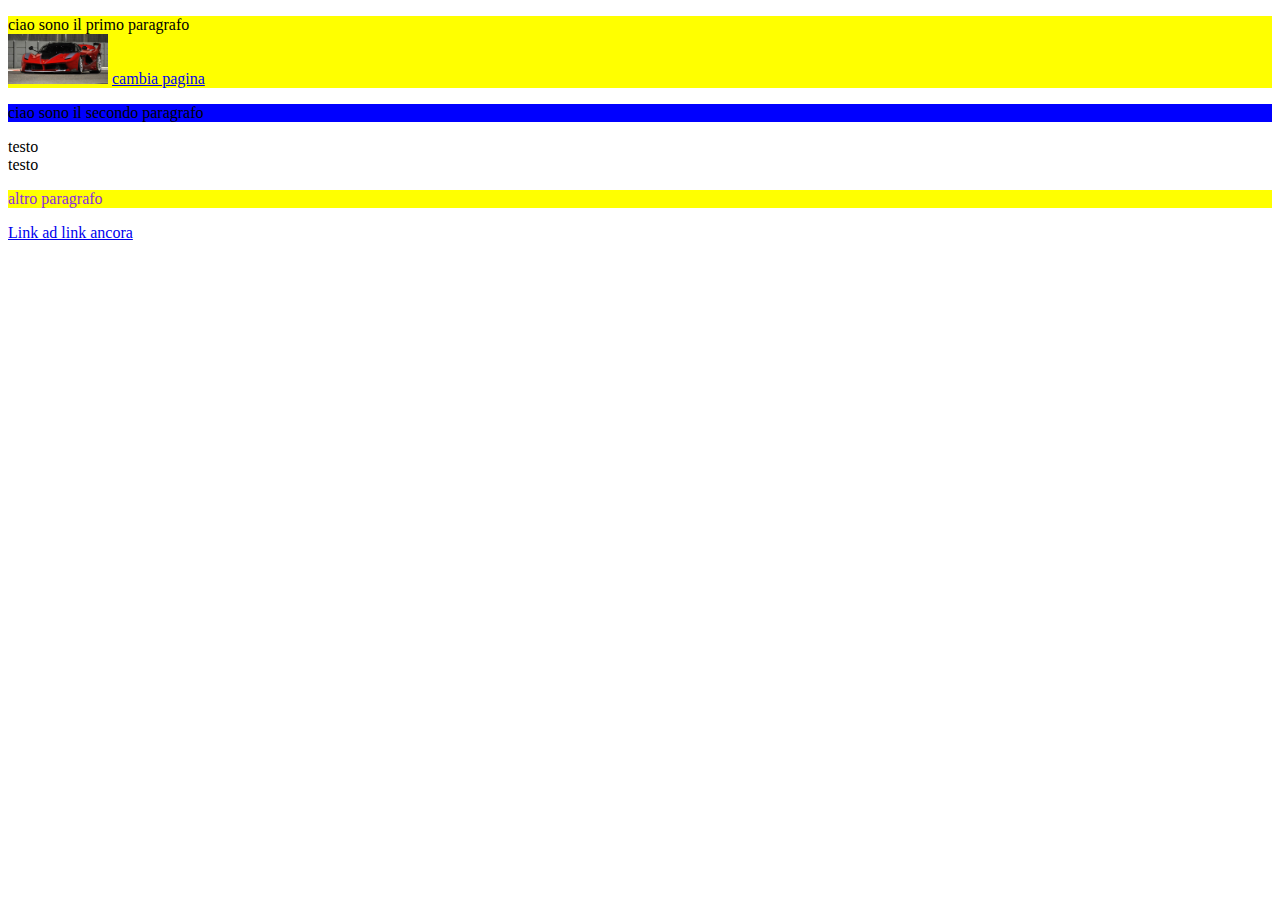
<file: progetto1/index.html>
<!DOCTYPE html>
<!-- questo è un commento
su più righe 
-->
<html>
    <head>
        <meta charset="utf-8">
        <meta http-equiv="X-UA-Compatible" content="IE=edge">
        <title></title>
        <meta name="description" content=" "> <!-- importante per SEO e SERP-->
        <meta name="viewport" content="width=device-width, initial-scale=1">
        <link rel="stylesheet" href="stile.css">
        <style>      
       

        </style>
    </head>
    <body class="qualsiasicosa">

        <p class="classeparagrafo1"> 
            ciao sono il primo paragrafo<br>
            <img src="macchina1.jpg" width="100px" height="50px">
            <a href="contatti.html">cambia pagina</a>
        
        </p>
        <p class="classeparagrafo2"> ciao sono il secondo paragrafo</p>
        testo<br>
        testo<br>
        <p id="paragrafofinale" class="classeparagrafo1"> altro paragrafo </p>

       <a href="servizi.html#ancora"> Link ad  link ancora</a>


      
        <script src="" async defer></script>
    </body>
</html>
</file>
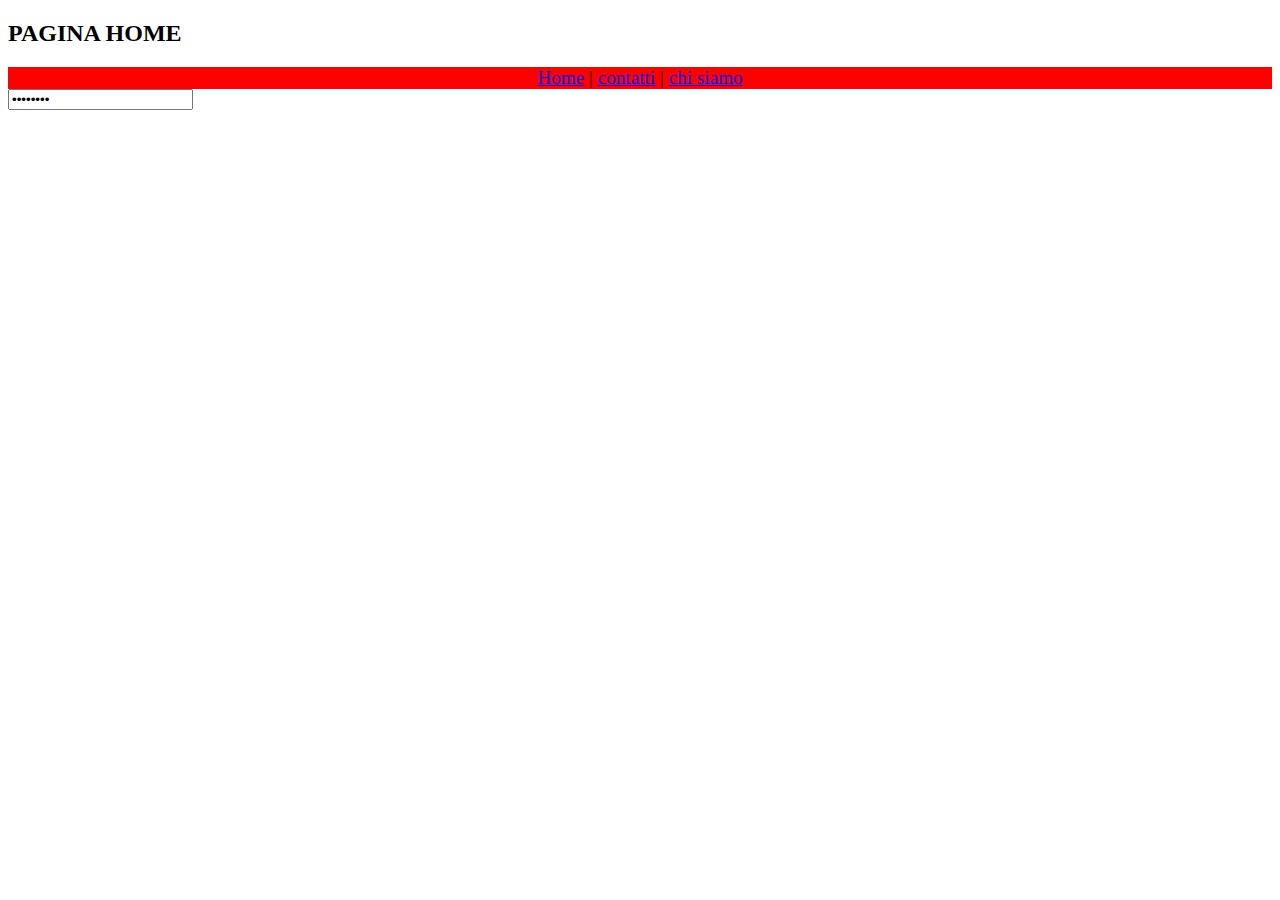
<file: progetto2/index.html>
<!DOCTYPE html>

<html>
    <head>
        <meta charset="utf-8">
        <meta http-equiv="X-UA-Compatible" content="IE=edge">
        <title></title>
        <meta name="description" content="">
        <meta name="viewport" content="width=device-width, initial-scale=1">
        <link rel="stylesheet" href="stile.css">        
        <script>
            alert('ciao');

        </script>
    </head>
    <body>

       <H2> PAGINA HOME </H2>

        <div id="menuprincipale" style="text-align: center;">
            <a href="index.html"> Home</a> | <a href="contatti.html">contatti</a> | <a href="chisiamo.html">chi siamo</a>

        </div>
       
        <input type="password" value="cliccami">



        
        <script src="" async defer></script>
    </body>
</html>
</file>
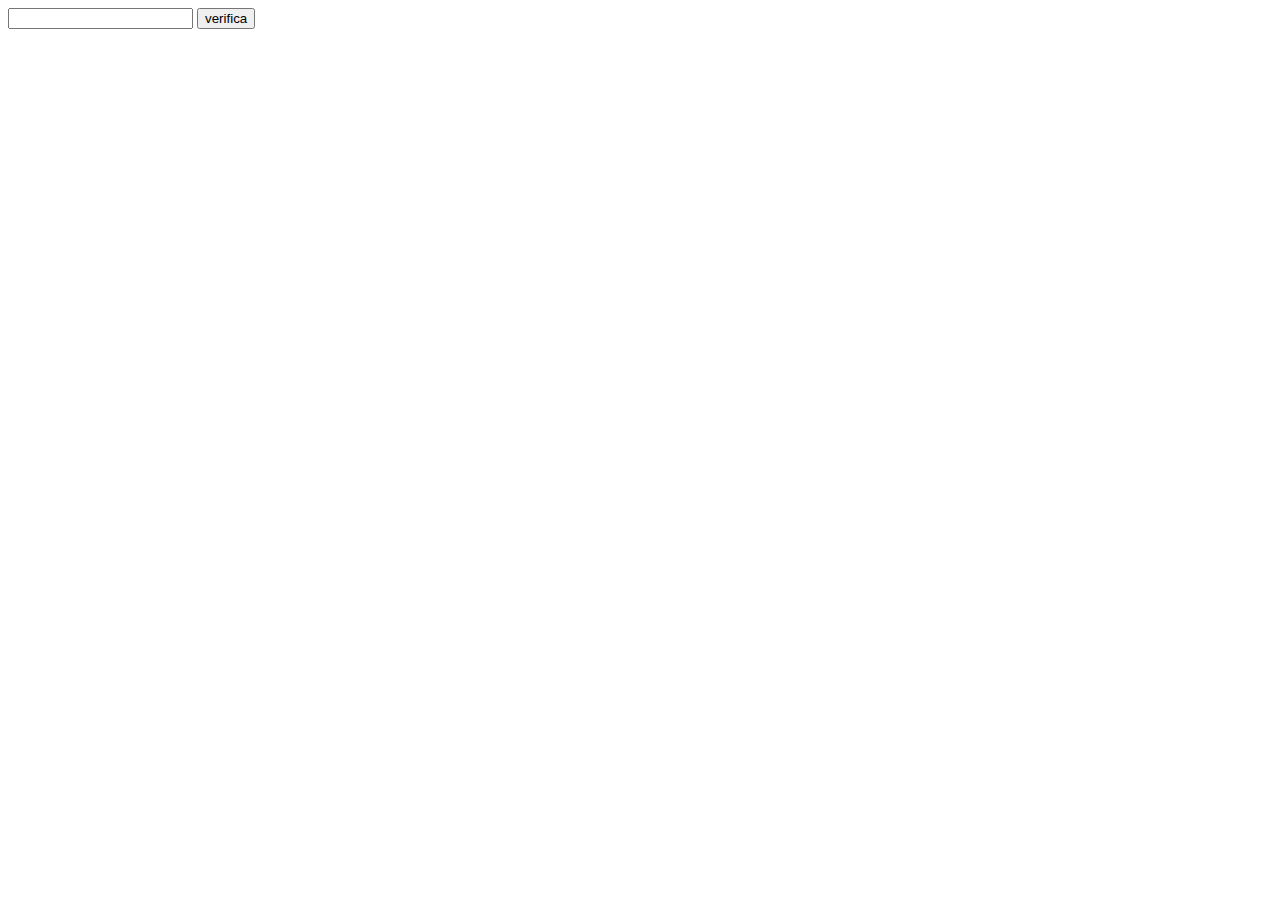
<file: progetto3/index.html>
<!DOCTYPE html>
<html>
    <head>
        <meta charset="utf-8">
        <meta http-equiv="X-UA-Compatible" content="IE=edge">
        <title></title>
        <meta name="description" content="">
        <meta name="viewport" content="width=device-width, initial-scale=1">
        <link rel="stylesheet" href="">
    </head>
    <body>

        <input type="text" id="possibilicasi">
        <button onclick="selezioneMultipla()"> verifica</button>
        <p id="servizio"></p>
   
      
        
        <script src="script.js"></script>
    </body>
</html>
</file>
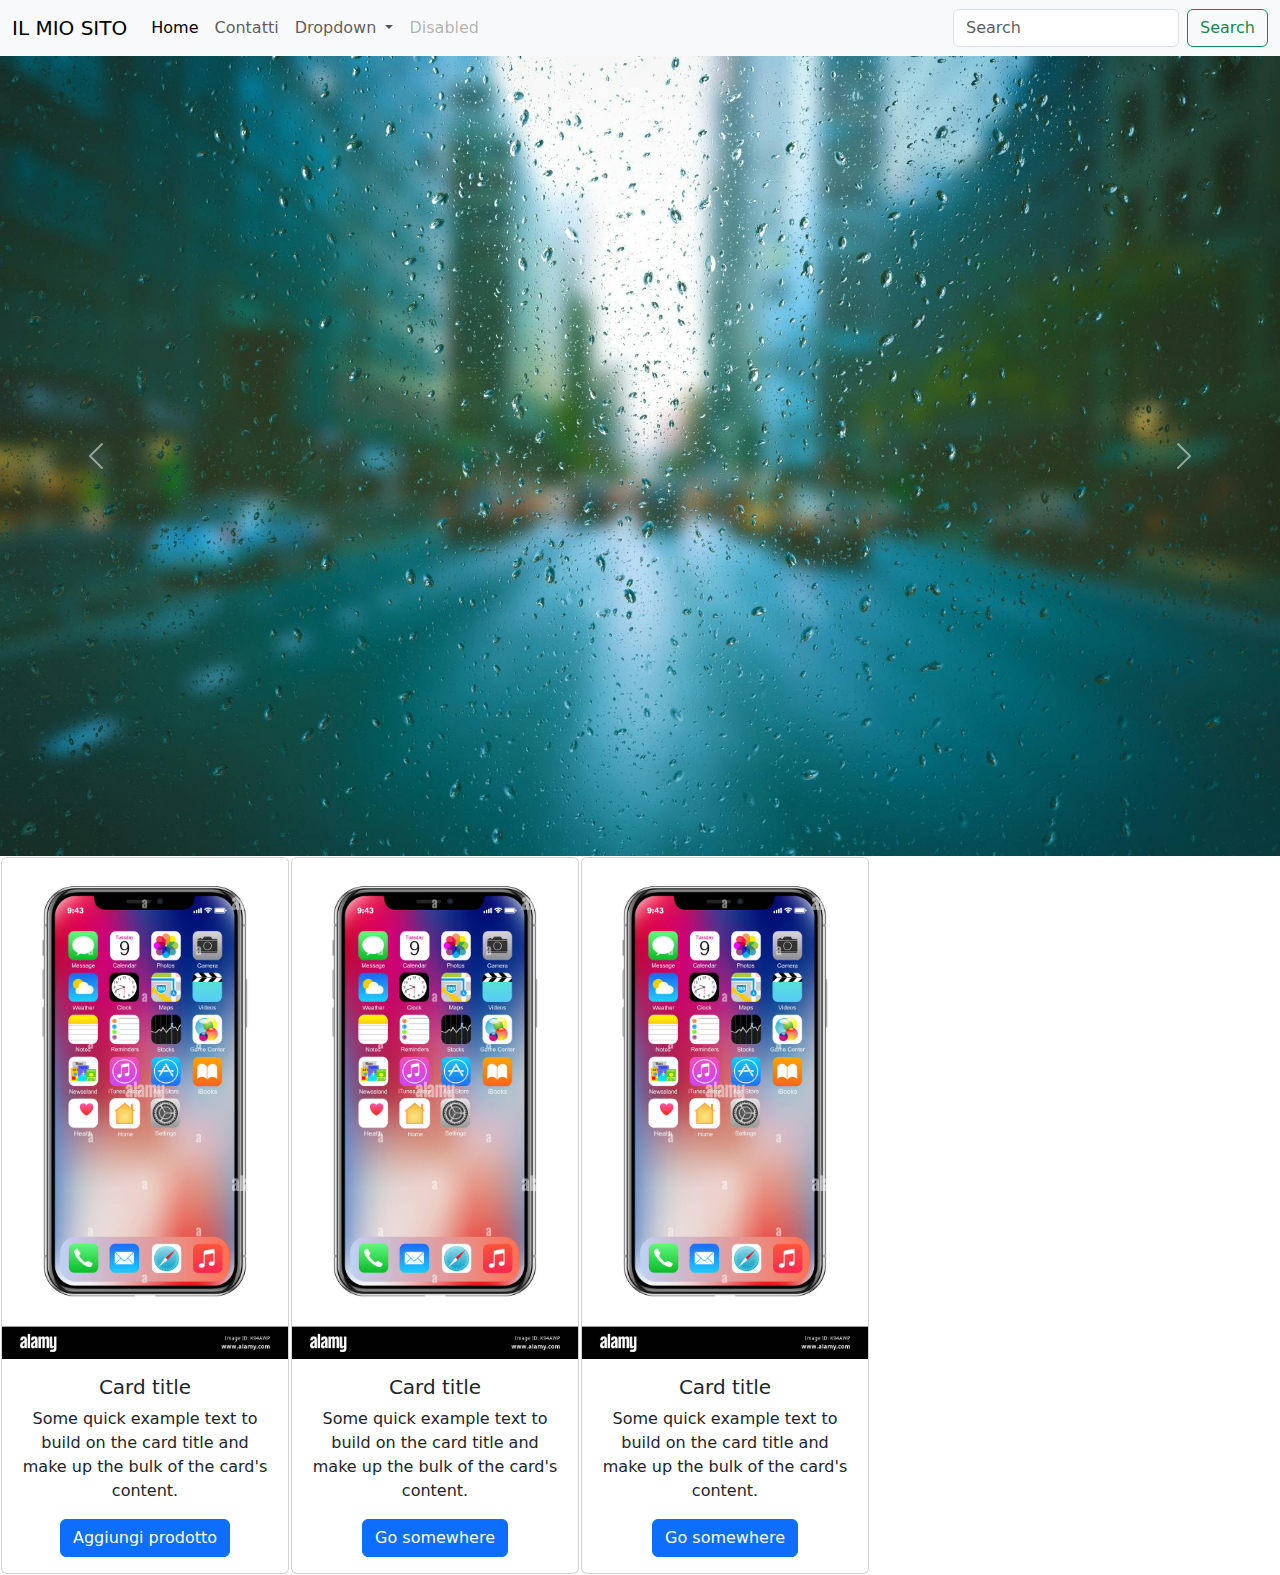
<file: progetto4/index.html>
<!DOCTYPE html>

<html>
    <head>
        <meta charset="utf-8">
        <meta http-equiv="X-UA-Compatible" content="IE=edge">
        <title></title>
        <meta name="description" content="">
        <meta name="viewport" content="width=device-width, initial-scale=1">
        <link href="https://cdn.jsdelivr.net/npm/bootstrap@5.3.3/dist/css/bootstrap.min.css" rel="stylesheet" integrity="sha384-QWTKZyjpPEjISv5WaRU9OFeRpok6YctnYmDr5pNlyT2bRjXh0JMhjY6hW+ALEwIH" crossorigin="anonymous">
        <link rel="stylesheet" href="">
    </head>
    <body>
        <nav class="navbar navbar-expand-lg bg-body-tertiary">
            <div class="container-fluid">
              <a class="navbar-brand" href="#">IL MIO SITO</a>
              <button class="navbar-toggler" type="button" data-bs-toggle="collapse" data-bs-target="#navbarSupportedContent" aria-controls="navbarSupportedContent" aria-expanded="false" aria-label="Toggle navigation">
                <span class="navbar-toggler-icon"></span>
              </button>
              <div class="collapse navbar-collapse" id="navbarSupportedContent">
                <ul class="navbar-nav me-auto mb-2 mb-lg-0">
                  <li class="nav-item">
                    <a class="nav-link active" aria-current="page" href="#">Home</a>
                  </li>
                  <li class="nav-item">
                    <a class="nav-link" href="contatti.html">Contatti</a>
                  </li>
                  <li class="nav-item dropdown">
                    <a class="nav-link dropdown-toggle" href="#" role="button" data-bs-toggle="dropdown" aria-expanded="false">
                      Dropdown
                    </a>
                    <ul class="dropdown-menu">
                      <li><a class="dropdown-item" href="#">Action</a></li>
                      <li><a class="dropdown-item" href="#">Another action</a></li>
                      <li><hr class="dropdown-divider"></li>
                      <li><a class="dropdown-item" href="#">Something else here</a></li>
                    </ul>
                  </li>
                  <li class="nav-item">
                    <a class="nav-link disabled" aria-disabled="true">Disabled</a>
                  </li>
                </ul>
                <form class="d-flex" role="search">
                  <input class="form-control me-2" type="search" placeholder="Search" aria-label="Search">
                  <button class="btn btn-outline-success" type="submit">Search</button>
                </form>
              </div>
            </div>
          </nav>
          <!-- carosello -->
          <div id="carouselExample" class="carousel slide">
            <div class="carousel-inner">
              <div class="carousel-item active">
                <img src="slide1.jpg" class="d-block w-100" alt="...">
              </div>
              <div class="carousel-item">
                <img src="slide2.jpg" class="d-block w-100" alt="...">
              </div>
              <div class="carousel-item">
                <img src="slide1.jpg" class="d-block w-100" alt="...">
              </div>
            </div>
            <button class="carousel-control-prev" type="button" data-bs-target="#carouselExample" data-bs-slide="prev">
              <span class="carousel-control-prev-icon" aria-hidden="true"></span>
              <span class="visually-hidden">Previous</span>
            </button>
            <button class="carousel-control-next" type="button" data-bs-target="#carouselExample" data-bs-slide="next">
              <span class="carousel-control-next-icon" aria-hidden="true"></span>
              <span class="visually-hidden">Next</span>
            </button>
          </div>
          
          <table style="width: 100; text-align: center;">
            <tr>
                <td>  <div class="card" style="width: 18rem;">
                    <img src="prodotto1.jpg" class="card-img-top" alt="...">
                    <div class="card-body">
                      <h5 class="card-title">Card title</h5>
                      <p class="card-text">Some quick example text to build on the card title and make up the bulk of the card's content.</p>
                     <button onclick="Messaggio()" class="btn btn-primary">Aggiungi prodotto </button>
                    </div>
                  </div></td>
                <td><div class="card" style="width: 18rem;">
                    <img src="prodotto1.jpg" class="card-img-top" alt="...">
                    <div class="card-body">
                      <h5 class="card-title">Card title</h5>
                      <p class="card-text">Some quick example text to build on the card title and make up the bulk of the card's content.</p>
                      <a href="#" class="btn btn-primary">Go somewhere</a>
                    </div>
                  </div></td>
                <td>   <div class="card" style="width: 18rem;">
                    <img src="prodotto1.jpg" class="card-img-top" alt="...">
                    <div class="card-body">
                      <h5 class="card-title">Card title</h5>
                      <p class="card-text">Some quick example text to build on the card title and make up the bulk of the card's content.</p>
                      <a href="#" class="btn btn-primary">Go somewhere</a>
                    </div>
                  </div></td>
            </tr>
          </table>
         
        
          
       
     
        <script src="https://cdn.jsdelivr.net/npm/bootstrap@5.3.3/dist/js/bootstrap.bundle.min.js" integrity="sha384-YvpcrYf0tY3lHB60NNkmXc5s9fDVZLESaAA55NDzOxhy9GkcIdslK1eN7N6jIeHz" crossorigin="anonymous"></script>
        <script src="script.js" ></script>
    </body>
</html>
</file>
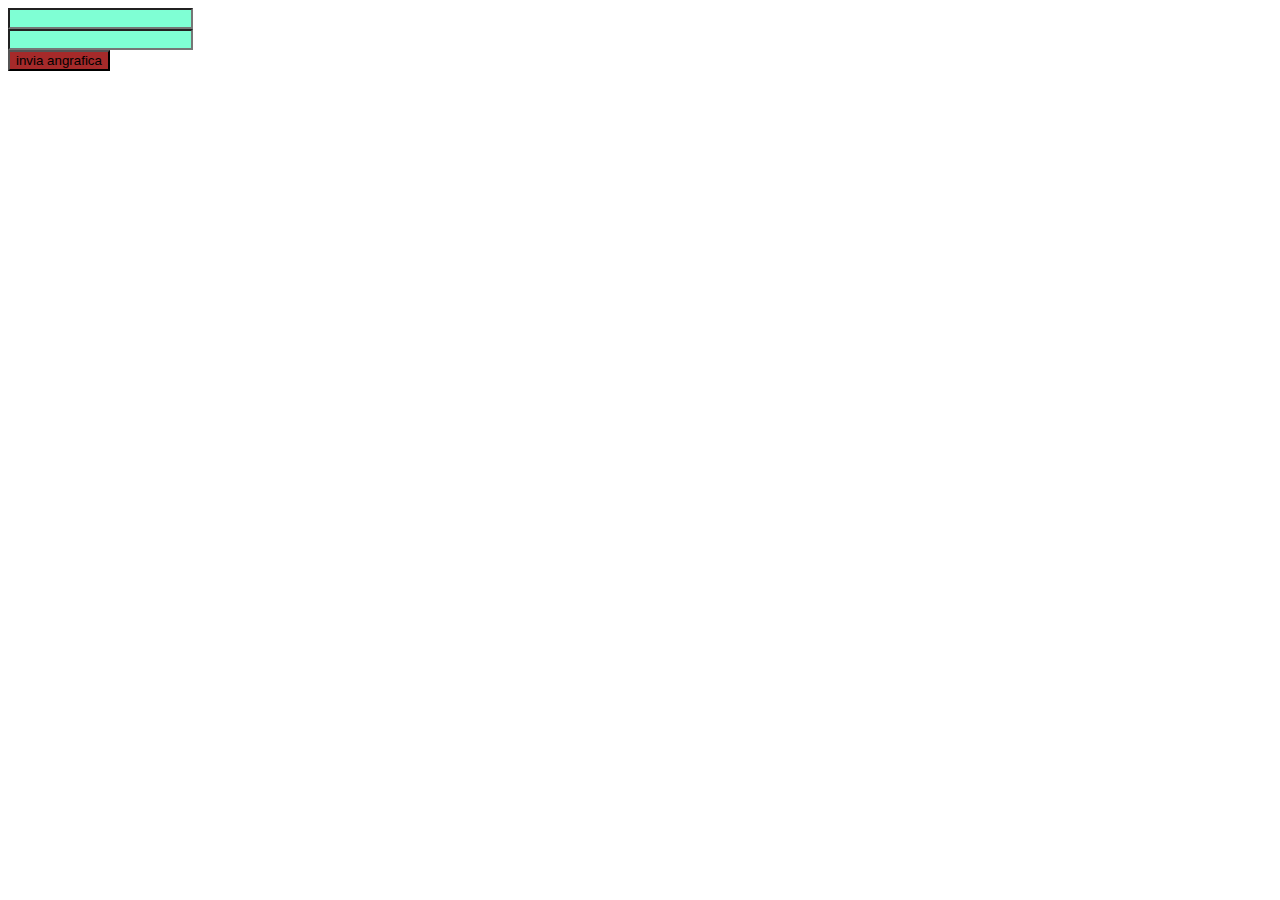
<file: progetto6/index.html>
<!DOCTYPE html>

<html>
    <head>
        <meta charset="utf-8">
        <meta http-equiv="X-UA-Compatible" content="IE=edge">
        <title></title>
        <meta name="description" content="">
        <meta name="viewport" content="width=device-width, initial-scale=1">
        <link rel="stylesheet" href="stile.css">
    </head>
    <body>
        <input id='nome' class="stile1" type="text"> <br>
        <input id='cognome' class="stile1" type="text"> <br>
        <button onclick="Invia()" class="stile2">invia angrafica</button>
     
        
        <script src="script.js" async defer></script>
    </body>
</html>
</file>
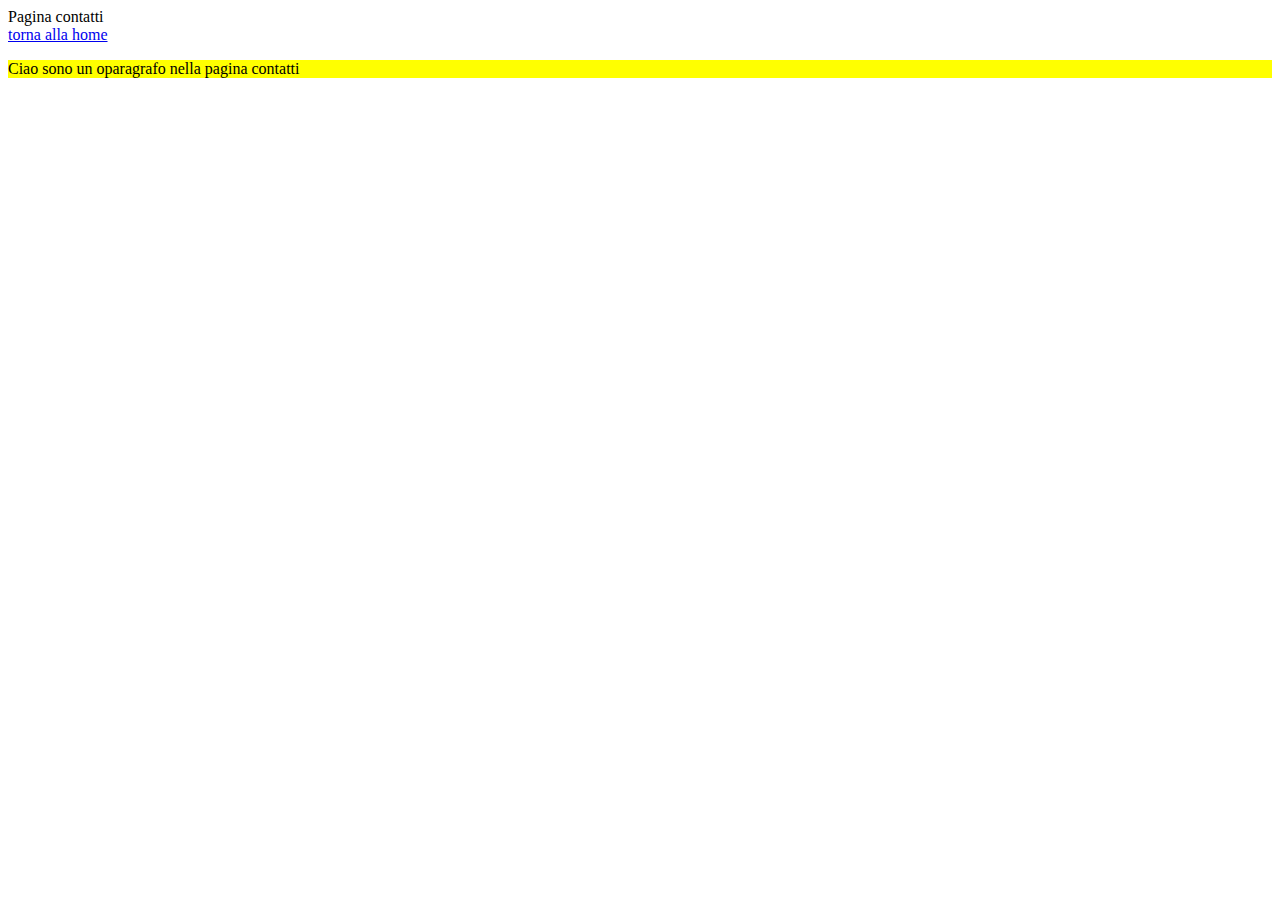
<file: progetto1/contatti.html>
<!DOCTYPE html>
<!--[if lt IE 7]>      <html class="no-js lt-ie9 lt-ie8 lt-ie7"> <![endif]-->
<!--[if IE 7]>         <html class="no-js lt-ie9 lt-ie8"> <![endif]-->
<!--[if IE 8]>         <html class="no-js lt-ie9"> <![endif]-->
<!--[if gt IE 8]>      <html class="no-js"> <!--<![endif]-->
<html>
    <head>
        <meta charset="utf-8">
        <meta http-equiv="X-UA-Compatible" content="IE=edge">
        <title></title>
        <meta name="description" content="">
        <meta name="viewport" content="width=device-width, initial-scale=1">
        <link rel="stylesheet" href="stile.css">
    </head>
    <body>
        Pagina contatti<br>

        <a href="index.html">torna alla home</a>
        <p class="classeparagrafo1"> Ciao sono un oparagrafo nella pagina contatti</p>
        
        <script src="" async defer></script>
    </body>
</html>
</file>
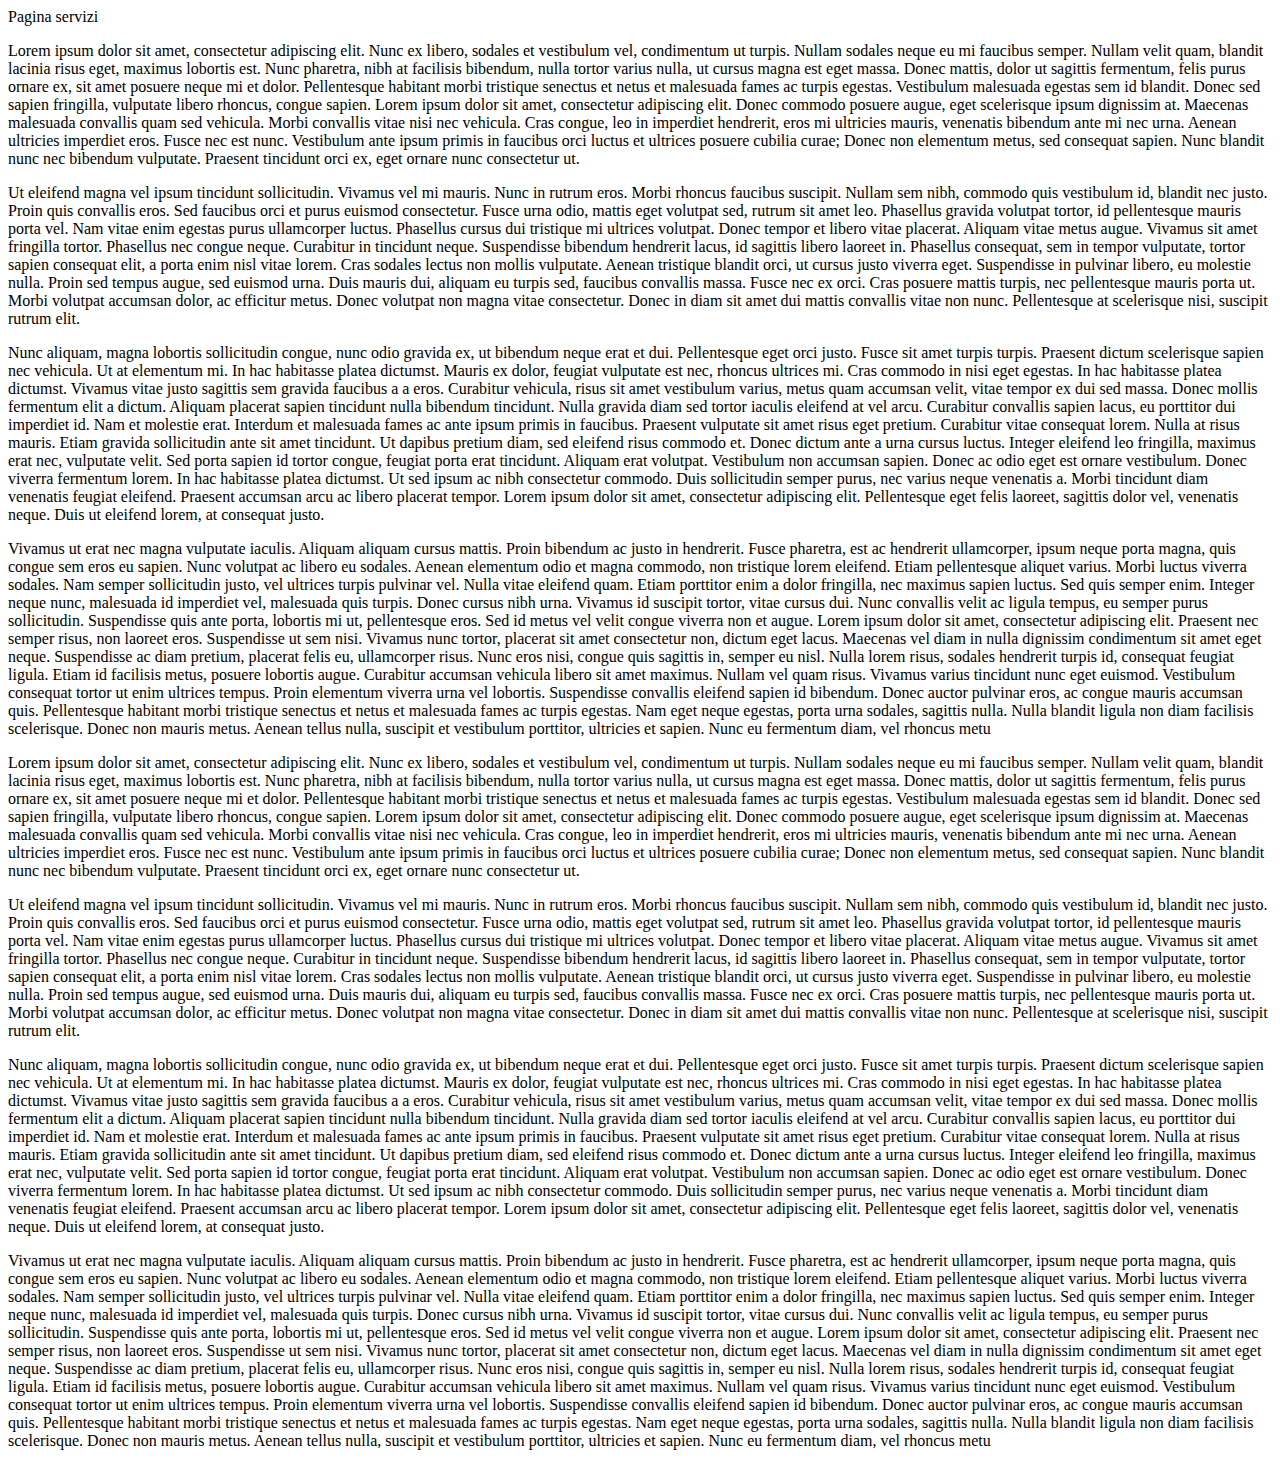
<file: progetto1/servizi.html>
<!DOCTYPE html>
<!--[if lt IE 7]>      <html class="no-js lt-ie9 lt-ie8 lt-ie7"> <![endif]-->
<!--[if IE 7]>         <html class="no-js lt-ie9 lt-ie8"> <![endif]-->
<!--[if IE 8]>         <html class="no-js lt-ie9"> <![endif]-->
<!--[if gt IE 8]>      <html class="no-js"> <!--<![endif]-->
<html>
    <head>
        <meta charset="utf-8">
        <meta http-equiv="X-UA-Compatible" content="IE=edge">
        <title></title>
        <meta name="description" content="">
        <meta name="viewport" content="width=device-width, initial-scale=1">
        <link rel="stylesheet" href="stile.css">
    </head>
    <body>
     Pagina servizi
<p>
     Lorem ipsum dolor sit amet, consectetur adipiscing elit. Nunc ex libero, sodales et vestibulum vel, condimentum ut turpis. Nullam sodales neque eu mi faucibus semper. Nullam velit quam, blandit lacinia risus eget, maximus lobortis est. Nunc pharetra, nibh at facilisis bibendum, nulla tortor varius nulla, ut cursus magna est eget massa. Donec mattis, dolor ut sagittis fermentum, felis purus ornare ex, sit amet posuere neque mi et dolor. Pellentesque habitant morbi tristique senectus et netus et malesuada fames ac turpis egestas. Vestibulum malesuada egestas sem id blandit. Donec sed sapien fringilla, vulputate libero rhoncus, congue sapien. Lorem ipsum dolor sit amet, consectetur adipiscing elit. Donec commodo posuere augue, eget scelerisque ipsum dignissim at. Maecenas malesuada convallis quam sed vehicula. Morbi convallis vitae nisi nec vehicula.

     Cras congue, leo in imperdiet hendrerit, eros mi ultricies mauris, venenatis bibendum ante mi nec urna. Aenean ultricies imperdiet eros. Fusce nec est nunc. Vestibulum ante ipsum primis in faucibus orci luctus et ultrices posuere cubilia curae; Donec non elementum metus, sed consequat sapien. Nunc blandit nunc nec bibendum vulputate. Praesent tincidunt orci ex, eget ornare nunc consectetur ut.
 </p>
 <p>
     Ut eleifend magna vel ipsum tincidunt sollicitudin. Vivamus vel mi mauris. Nunc in rutrum eros. Morbi rhoncus faucibus suscipit. Nullam sem nibh, commodo quis vestibulum id, blandit nec justo. Proin quis convallis eros. Sed faucibus orci et purus euismod consectetur. Fusce urna odio, mattis eget volutpat sed, rutrum sit amet leo. Phasellus gravida volutpat tortor, id pellentesque mauris porta vel. Nam vitae enim egestas purus ullamcorper luctus. Phasellus cursus dui tristique mi ultrices volutpat. Donec tempor et libero vitae placerat. Aliquam vitae metus augue. Vivamus sit amet fringilla tortor. Phasellus nec congue neque.
     
     Curabitur in tincidunt neque. Suspendisse bibendum hendrerit lacus, id sagittis libero laoreet in. Phasellus consequat, sem in tempor vulputate, tortor sapien consequat elit, a porta enim nisl vitae lorem. Cras sodales lectus non mollis vulputate. Aenean tristique blandit orci, ut cursus justo viverra eget. Suspendisse in pulvinar libero, eu molestie nulla. Proin sed tempus augue, sed euismod urna. Duis mauris dui, aliquam eu turpis sed, faucibus convallis massa. Fusce nec ex orci. Cras posuere mattis turpis, nec pellentesque mauris porta ut. Morbi volutpat accumsan dolor, ac efficitur metus. Donec volutpat non magna vitae consectetur. Donec in diam sit amet dui mattis convallis vitae non nunc. Pellentesque at scelerisque nisi, suscipit rutrum elit.
 </p>
 <p>
     Nunc aliquam, magna lobortis sollicitudin congue, nunc odio gravida ex, ut bibendum neque erat et dui. Pellentesque eget orci justo. Fusce sit amet turpis turpis. Praesent dictum scelerisque sapien nec vehicula. Ut at elementum mi. In hac habitasse platea dictumst. Mauris ex dolor, feugiat vulputate est nec, rhoncus ultrices mi. Cras commodo in nisi eget egestas. In hac habitasse platea dictumst. Vivamus vitae justo sagittis sem gravida faucibus a a eros. Curabitur vehicula, risus sit amet vestibulum varius, metus quam accumsan velit, vitae tempor ex dui sed massa. Donec mollis fermentum elit a dictum. Aliquam placerat sapien tincidunt nulla bibendum tincidunt.
    
     Nulla gravida diam sed tortor iaculis eleifend at vel arcu. Curabitur convallis sapien lacus, eu porttitor dui imperdiet id. Nam et molestie erat. Interdum et malesuada fames ac ante ipsum primis in faucibus. Praesent vulputate sit amet risus eget pretium. Curabitur vitae consequat lorem. Nulla at risus mauris. Etiam gravida sollicitudin ante sit amet tincidunt.
     
     Ut dapibus pretium diam, sed eleifend risus commodo et. Donec dictum ante a urna cursus luctus. Integer eleifend leo fringilla, maximus erat nec, vulputate velit. Sed porta sapien id tortor congue, feugiat porta erat tincidunt. Aliquam erat volutpat. Vestibulum non accumsan sapien. Donec ac odio eget est ornare vestibulum. Donec viverra fermentum lorem. In hac habitasse platea dictumst. Ut sed ipsum ac nibh consectetur commodo. Duis sollicitudin semper purus, nec varius neque venenatis a. Morbi tincidunt diam venenatis feugiat eleifend. Praesent accumsan arcu ac libero placerat tempor. Lorem ipsum dolor sit amet, consectetur adipiscing elit. Pellentesque eget felis laoreet, sagittis dolor vel, venenatis neque. Duis ut eleifend lorem, at consequat justo.
    </p>
    <p>
     Vivamus ut erat nec magna vulputate iaculis. Aliquam aliquam cursus mattis. Proin bibendum ac justo in hendrerit. Fusce pharetra, est ac hendrerit ullamcorper, ipsum neque porta magna, quis congue sem eros eu sapien. Nunc volutpat ac libero eu sodales. Aenean elementum odio et magna commodo, non tristique lorem eleifend. Etiam pellentesque aliquet varius. Morbi luctus viverra sodales. Nam semper sollicitudin justo, vel ultrices turpis pulvinar vel. Nulla vitae eleifend quam. Etiam porttitor enim a dolor fringilla, nec maximus sapien luctus. Sed quis semper enim.
     
     Integer neque nunc, malesuada id imperdiet vel, malesuada quis turpis. Donec cursus nibh urna. Vivamus id suscipit tortor, vitae cursus dui. Nunc convallis velit ac ligula tempus, eu semper purus sollicitudin. Suspendisse quis ante porta, lobortis mi ut, pellentesque eros. Sed id metus vel velit congue viverra non et augue. Lorem ipsum dolor sit amet, consectetur adipiscing elit. Praesent nec semper risus, non laoreet eros. Suspendisse ut sem nisi. Vivamus nunc tortor, placerat sit amet consectetur non, dictum eget lacus. Maecenas vel diam in nulla dignissim condimentum sit amet eget neque. Suspendisse ac diam pretium, placerat felis eu, ullamcorper risus. Nunc eros nisi, congue quis sagittis in, semper eu nisl. Nulla lorem risus, sodales hendrerit turpis id, consequat feugiat ligula. Etiam id facilisis metus, posuere lobortis augue.
     
     Curabitur accumsan vehicula libero sit amet maximus. Nullam vel quam risus. Vivamus varius tincidunt nunc eget euismod. Vestibulum consequat tortor ut enim ultrices tempus. Proin elementum viverra urna vel lobortis. Suspendisse convallis eleifend sapien id bibendum. Donec auctor pulvinar eros, ac congue mauris accumsan quis. Pellentesque habitant morbi tristique senectus et netus et malesuada fames ac turpis egestas. Nam eget neque egestas, porta urna sodales, sagittis nulla. Nulla blandit ligula non diam facilisis scelerisque. Donec non mauris metus. Aenean tellus nulla, suscipit et vestibulum porttitor, ultricies et sapien. Nunc eu fermentum diam, vel rhoncus metu
    </p> 
    <p>
        Lorem ipsum dolor sit amet, consectetur adipiscing elit. Nunc ex libero, sodales et vestibulum vel, condimentum ut turpis. Nullam sodales neque eu mi faucibus semper. Nullam velit quam, blandit lacinia risus eget, maximus lobortis est. Nunc pharetra, nibh at facilisis bibendum, nulla tortor varius nulla, ut cursus magna est eget massa. Donec mattis, dolor ut sagittis fermentum, felis purus ornare ex, sit amet posuere neque mi et dolor. Pellentesque habitant morbi tristique senectus et netus et malesuada fames ac turpis egestas. Vestibulum malesuada egestas sem id blandit. Donec sed sapien fringilla, vulputate libero rhoncus, congue sapien. Lorem ipsum dolor sit amet, consectetur adipiscing elit. Donec commodo posuere augue, eget scelerisque ipsum dignissim at. Maecenas malesuada convallis quam sed vehicula. Morbi convallis vitae nisi nec vehicula.
   
        Cras congue, leo in imperdiet hendrerit, eros mi ultricies mauris, venenatis bibendum ante mi nec urna. Aenean ultricies imperdiet eros. Fusce nec est nunc. Vestibulum ante ipsum primis in faucibus orci luctus et ultrices posuere cubilia curae; Donec non elementum metus, sed consequat sapien. Nunc blandit nunc nec bibendum vulputate. Praesent tincidunt orci ex, eget ornare nunc consectetur ut.
    </p>
    <p>
        Ut eleifend magna vel ipsum tincidunt sollicitudin. Vivamus vel mi mauris. Nunc in rutrum eros. Morbi rhoncus faucibus suscipit. Nullam sem nibh, commodo quis vestibulum id, blandit nec justo. Proin quis convallis eros. Sed faucibus orci et purus euismod consectetur. Fusce urna odio, mattis eget volutpat sed, rutrum sit amet leo. Phasellus gravida volutpat tortor, id pellentesque mauris porta vel. Nam vitae enim egestas purus ullamcorper luctus. Phasellus cursus dui tristique mi ultrices volutpat. Donec tempor et libero vitae placerat. Aliquam vitae metus augue. Vivamus sit amet fringilla tortor. Phasellus nec congue neque.
        
        Curabitur in tincidunt neque. Suspendisse bibendum hendrerit lacus, id sagittis libero laoreet in. Phasellus consequat, sem in tempor vulputate, tortor sapien consequat elit, a porta enim nisl vitae lorem. Cras sodales lectus non mollis vulputate. Aenean tristique blandit orci, ut cursus justo viverra eget. Suspendisse in pulvinar libero, eu molestie nulla. Proin sed tempus augue, sed euismod urna. Duis mauris dui, aliquam eu turpis sed, faucibus convallis massa. Fusce nec ex orci. Cras posuere mattis turpis, nec pellentesque mauris porta ut. Morbi volutpat accumsan dolor, ac efficitur metus. Donec volutpat non magna vitae consectetur. Donec in diam sit amet dui mattis convallis vitae non nunc. Pellentesque at scelerisque nisi, suscipit rutrum elit.
    </p>
    <p>
        Nunc aliquam, magna lobortis sollicitudin congue, nunc odio gravida ex, ut bibendum neque erat et dui. Pellentesque eget orci justo. Fusce sit amet turpis turpis. Praesent dictum scelerisque sapien nec vehicula. Ut at elementum mi. In hac habitasse platea dictumst. Mauris ex dolor, feugiat vulputate est nec, rhoncus ultrices mi. Cras commodo in nisi eget egestas. In hac habitasse platea dictumst. Vivamus vitae justo sagittis sem gravida faucibus a a eros. Curabitur vehicula, risus sit amet vestibulum varius, metus quam accumsan velit, vitae tempor ex dui sed massa. Donec mollis fermentum elit a dictum. Aliquam placerat sapien tincidunt nulla bibendum tincidunt.
       
        Nulla gravida diam sed tortor iaculis eleifend at vel arcu. Curabitur convallis sapien lacus, eu porttitor dui imperdiet id. Nam et molestie erat. Interdum et malesuada fames ac ante ipsum primis in faucibus. Praesent vulputate sit amet risus eget pretium. Curabitur vitae consequat lorem. Nulla at risus mauris. Etiam gravida sollicitudin ante sit amet tincidunt.
        
        Ut dapibus pretium diam, sed eleifend risus commodo et. Donec dictum ante a urna cursus luctus. Integer eleifend leo fringilla, maximus erat nec, vulputate velit. Sed porta sapien id tortor congue, feugiat porta erat tincidunt. Aliquam erat volutpat. Vestibulum non accumsan sapien. Donec ac odio eget est ornare vestibulum. Donec viverra fermentum lorem. In hac habitasse platea dictumst. Ut sed ipsum ac nibh consectetur commodo. Duis sollicitudin semper purus, nec varius neque venenatis a. Morbi tincidunt diam venenatis feugiat eleifend. Praesent accumsan arcu ac libero placerat tempor. Lorem ipsum dolor sit amet, consectetur adipiscing elit. Pellentesque eget felis laoreet, sagittis dolor vel, venenatis neque. Duis ut eleifend lorem, at consequat justo.
       </p>
       <p id="ancora">
        Vivamus ut erat nec magna vulputate iaculis. Aliquam aliquam cursus mattis. Proin bibendum ac justo in hendrerit. Fusce pharetra, est ac hendrerit ullamcorper, ipsum neque porta magna, quis congue sem eros eu sapien. Nunc volutpat ac libero eu sodales. Aenean elementum odio et magna commodo, non tristique lorem eleifend. Etiam pellentesque aliquet varius. Morbi luctus viverra sodales. Nam semper sollicitudin justo, vel ultrices turpis pulvinar vel. Nulla vitae eleifend quam. Etiam porttitor enim a dolor fringilla, nec maximus sapien luctus. Sed quis semper enim.
        
        Integer neque nunc, malesuada id imperdiet vel, malesuada quis turpis. Donec cursus nibh urna. Vivamus id suscipit tortor, vitae cursus dui. Nunc convallis velit ac ligula tempus, eu semper purus sollicitudin. Suspendisse quis ante porta, lobortis mi ut, pellentesque eros. Sed id metus vel velit congue viverra non et augue. Lorem ipsum dolor sit amet, consectetur adipiscing elit. Praesent nec semper risus, non laoreet eros. Suspendisse ut sem nisi. Vivamus nunc tortor, placerat sit amet consectetur non, dictum eget lacus. Maecenas vel diam in nulla dignissim condimentum sit amet eget neque. Suspendisse ac diam pretium, placerat felis eu, ullamcorper risus. Nunc eros nisi, congue quis sagittis in, semper eu nisl. Nulla lorem risus, sodales hendrerit turpis id, consequat feugiat ligula. Etiam id facilisis metus, posuere lobortis augue.
        
        Curabitur accumsan vehicula libero sit amet maximus. Nullam vel quam risus. Vivamus varius tincidunt nunc eget euismod. Vestibulum consequat tortor ut enim ultrices tempus. Proin elementum viverra urna vel lobortis. Suspendisse convallis eleifend sapien id bibendum. Donec auctor pulvinar eros, ac congue mauris accumsan quis. Pellentesque habitant morbi tristique senectus et netus et malesuada fames ac turpis egestas. Nam eget neque egestas, porta urna sodales, sagittis nulla. Nulla blandit ligula non diam facilisis scelerisque. Donec non mauris metus. Aenean tellus nulla, suscipit et vestibulum porttitor, ultricies et sapien. Nunc eu fermentum diam, vel rhoncus metu
       </p> 
        <script src="" async defer></script>
    </body>
</html>
</file>
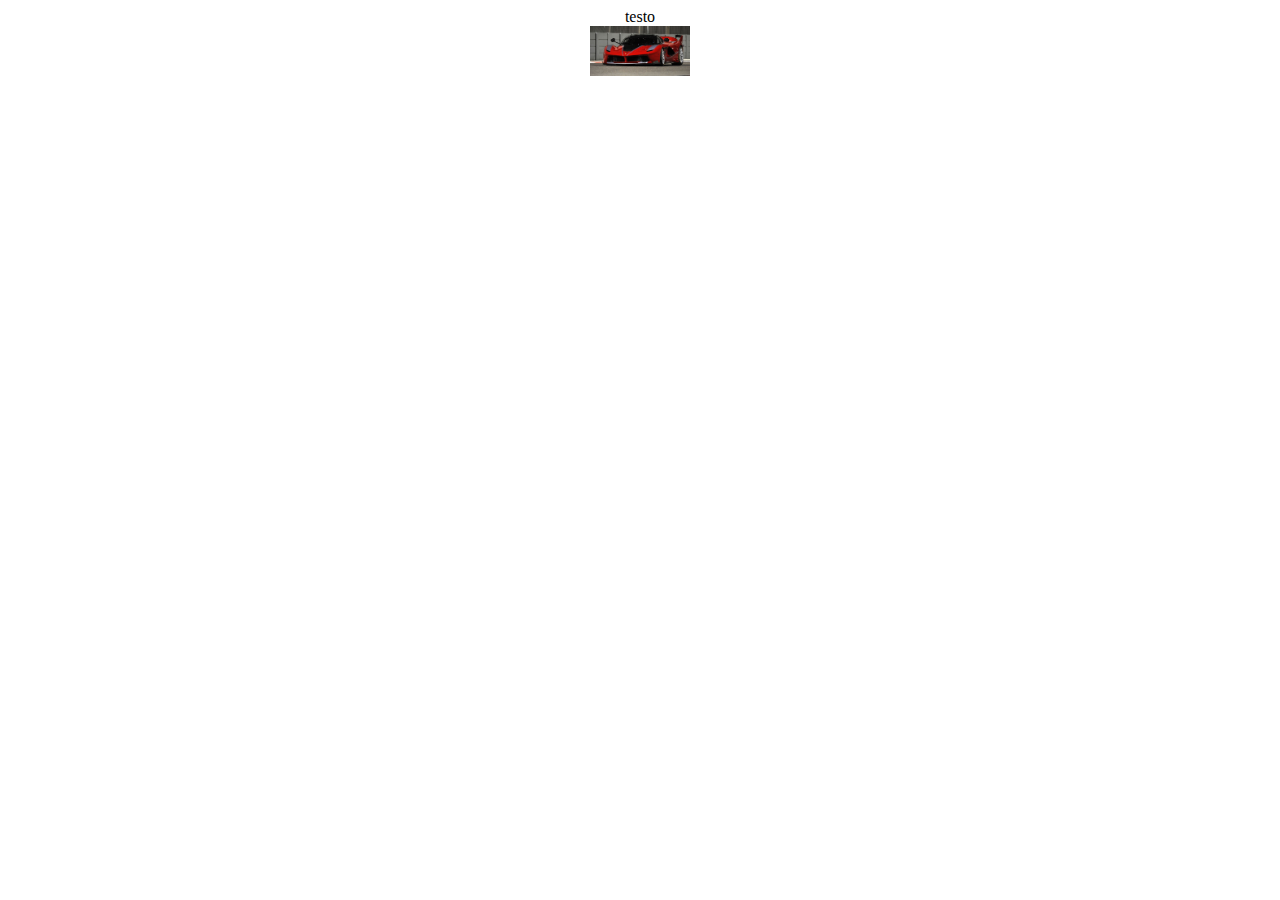
<file: progetto1/test.html>
<!DOCTYPE html>
<!--[if lt IE 7]>      <html class="no-js lt-ie9 lt-ie8 lt-ie7"> <![endif]-->
<!--[if IE 7]>         <html class="no-js lt-ie9 lt-ie8"> <![endif]-->
<!--[if IE 8]>         <html class="no-js lt-ie9"> <![endif]-->
<!--[if gt IE 8]>      <html class="no-js"> <!--<![endif]-->
<html>
    <head>
        <meta charset="utf-8">
        <meta http-equiv="X-UA-Compatible" content="IE=edge">
        <title></title>
        <meta name="description" content="">
        <meta name="viewport" content="width=device-width, initial-scale=1">
        <link rel="stylesheet" href="">
    </head>
    <body>
      <div style="text-align: center;">
        testo<br>
        <a href="servizi.html#ancora"><img src="macchina1.jpg" width="100px" height="50px"></a>
      </div>

      
        
        <script src="" async defer></script>
    </body>
</html>
</file>
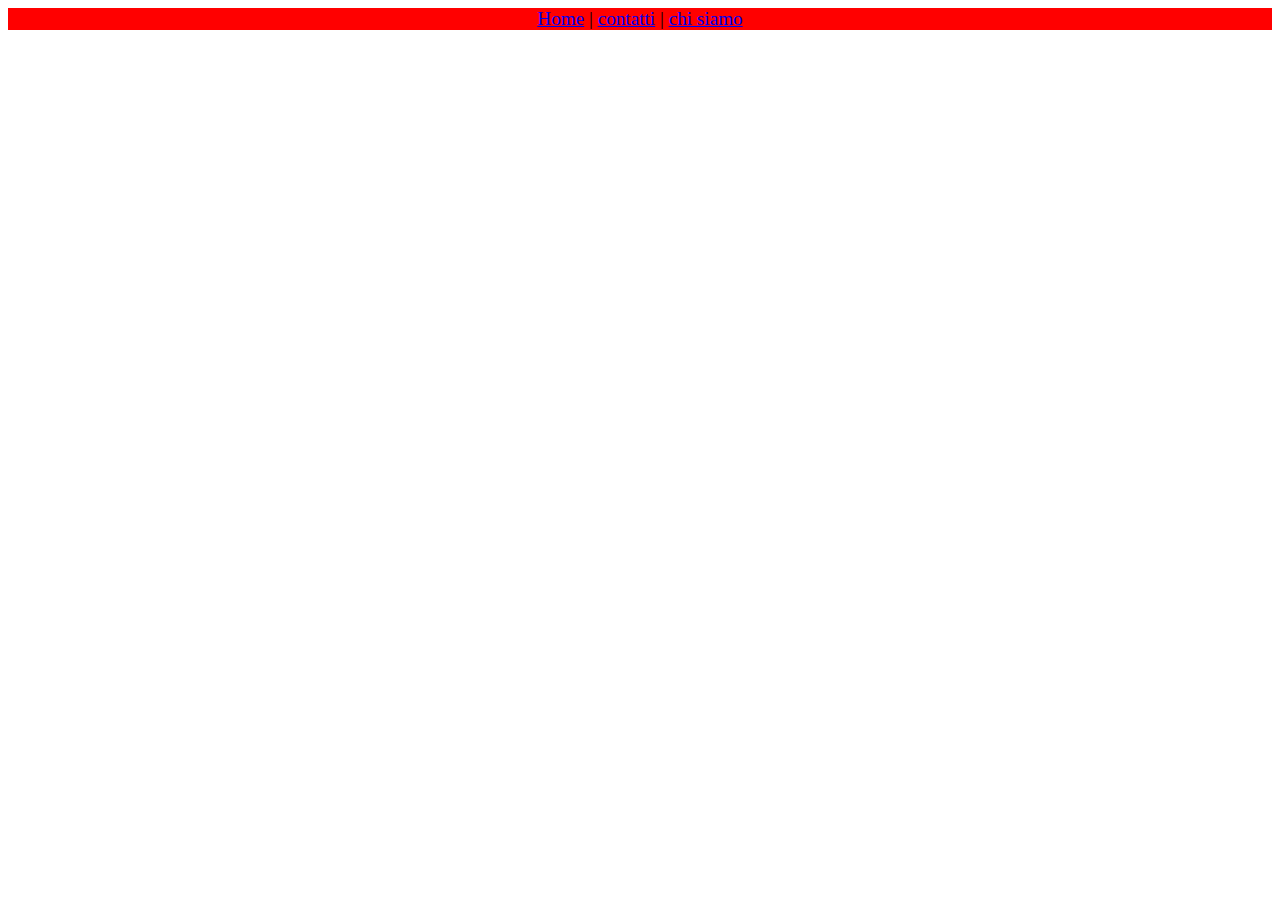
<file: progetto2/chisiamo.html>
<!DOCTYPE html>

<html>
    <head>
        <meta charset="utf-8">
        <meta http-equiv="X-UA-Compatible" content="IE=edge">
        <title></title>
        <meta name="description" content="">
        <meta name="viewport" content="width=device-width, initial-scale=1">
        <link rel="stylesheet" href="stile.css">
    </head>
    <body>
        <div id="menuprincipale" style="text-align: center;">
            <a href="index.html"> Home</a> | <a href="contatti.html">contatti</a> | <a href="chisiamo.html">chi siamo</a>

        </div>
        
        <script src="" async defer></script>
    </body>
</html>
</file>
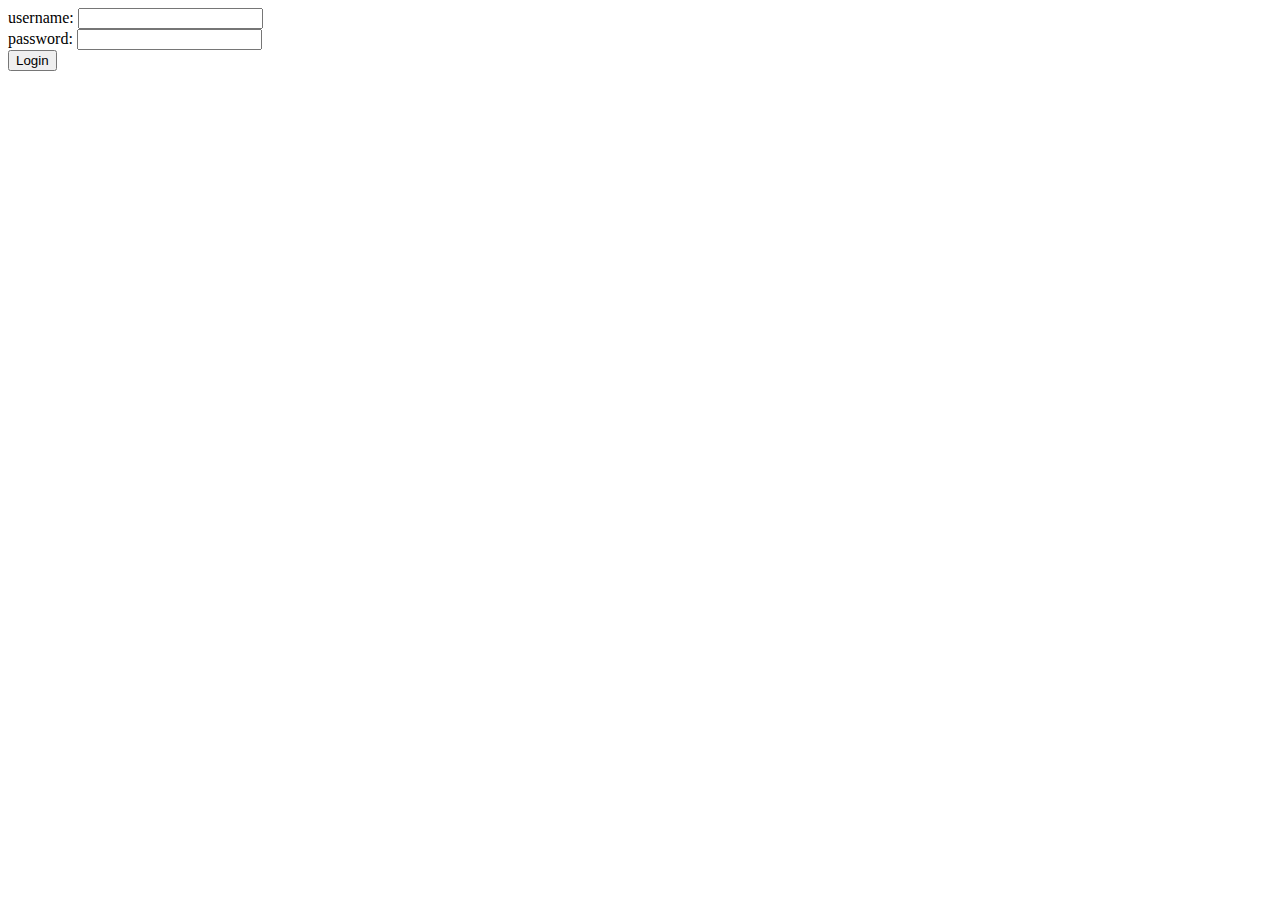
<file: progetto3/login.html>
<!DOCTYPE html>

<html>
    <head>
        <meta charset="utf-8">
        <meta http-equiv="X-UA-Compatible" content="IE=edge">
        <title></title>
        <meta name="description" content="">
        <meta name="viewport" content="width=device-width, initial-scale=1">
        <link rel="stylesheet" href="">
    </head>
    <body>
        username: <input type="text" id="username"> <br>
        password: <input type="password" id="urspsw"><br>
        <button onclick="Login()">Login</button>
        <p id="service"></p>

  
        
        <script src="script.js" async defer></script>
    </body>
</html>
</file>
<file: progetto1/stile.css>
.qualsiasicosa{
    background-color: white;    
}   
.classeparagrafo1{
    background-color: yellow;
}
.classeparagrafo2{
    background-color: blue;
}
#paragrafofinale{
    color: blueviolet;
}
</file>
<file: progetto2/stile.css>
#menuprincipale{
    background-color: red;
    color: black;
    font-size: larger;

}
</file>
<file: progetto6/stile.css>
.stile1{

    background-color: aquamarine;

}
.stile2{
    background-color: brown;
}
</file>
